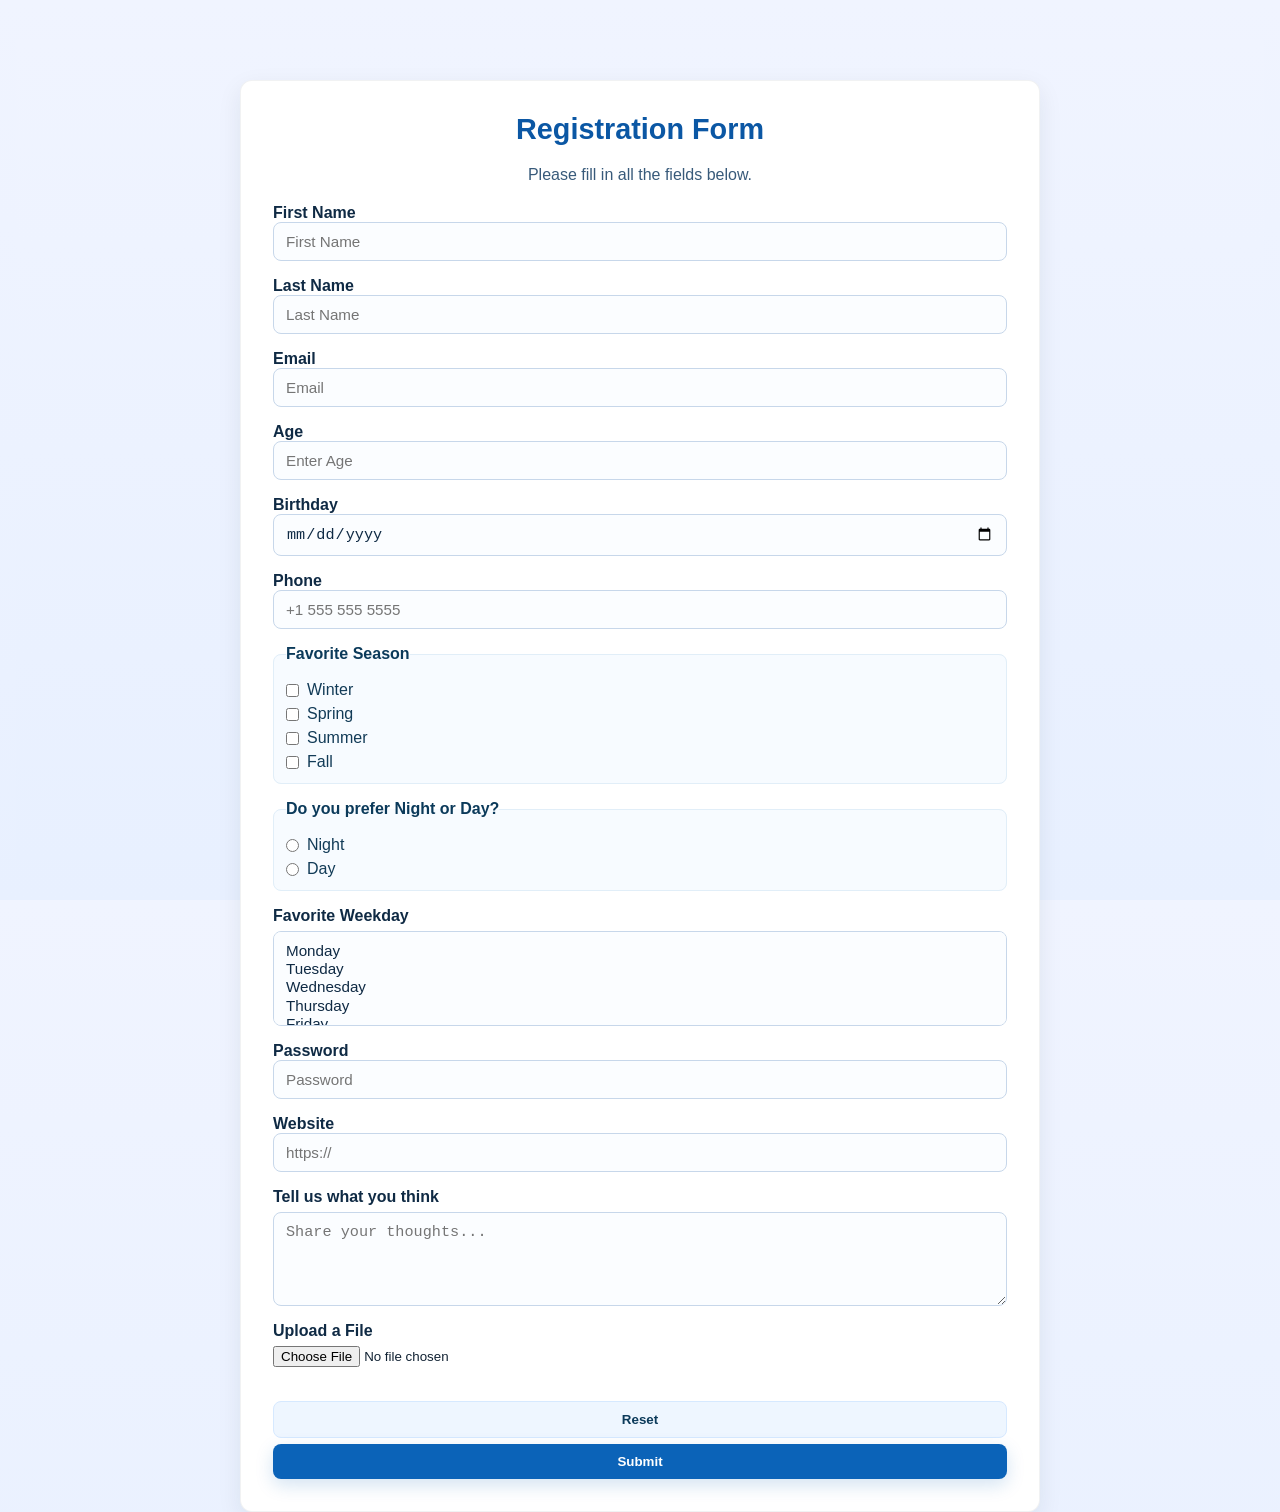
<file: index.html>
<!DOCTYPE html>
<html lang="en">
<head>
  <meta charset="UTF-8">
  <meta name="viewport" content="width=device-width, initial-scale=1.0">
  <title>HTML Form with CSS</title>
  <link rel="stylesheet" href="styles.css">
</head>
<body>
  <main class="container">
    <h1>Registration Form</h1>
    <p>Please fill in all the fields below.</p>

    <form action="results.html" method="GET" enctype="multipart/form-data">
      <!-- First Name -->
      <div class="row">
        <label>First Name
          <input type="text" name="fname" id="fname" placeholder="First Name" required>
        </label>
      </div>

      <!-- Last Name -->
      <div class="row">
        <label>Last Name
          <input type="text" name="lname" id="lname" placeholder="Last Name" required>
        </label>
      </div>

      <!-- Email -->
      <div class="row">
        <label>Email
          <input type="email" name="email" id="email" placeholder="Email" required>
        </label>
      </div>

      <!-- Age -->
      <div class="row">
        <label>Age
          <input type="number" name="age" id="age" min="18" max="130" step="1" placeholder="Enter Age" required>
        </label>
      </div>

      <!-- Birthday -->
      <div class="row">
        <label>Birthday
          <input type="date" name="birthday" id="birthday" required>
        </label>
      </div>

      <!-- Phone -->
      <div class="row">
        <label>Phone
          <input type="tel" name="phone" id="phone" placeholder="+1 555 555 5555">
        </label>
      </div>

      <!-- Favorite Season -->
      <fieldset class="row">
        <legend>Favorite Season</legend>
        <label><input type="checkbox" name="winter"> Winter</label>
        <label><input type="checkbox" name="spring"> Spring</label>
        <label><input type="checkbox" name="summer"> Summer</label>
        <label><input type="checkbox" name="fall"> Fall</label>
      </fieldset>

      <!-- Night or Day -->
      <fieldset class="row">
        <legend>Do you prefer Night or Day?</legend>
        <label><input type="radio" name="preference" value="Night"> Night</label>
        <label><input type="radio" name="preference" value="Day"> Day</label>
      </fieldset>

      <!-- Favorite Weekday -->
      <div class="row">
        <label for="faveDay">Favorite Weekday</label>
        <select name="faveDay" id="faveDay" multiple>
          <option value="Monday">Monday</option>
          <option value="Tuesday">Tuesday</option>
          <option value="Wednesday">Wednesday</option>
          <option value="Thursday">Thursday</option>
          <option value="Friday">Friday</option>
          <option value="Saturday">Saturday</option>
          <option value="Sunday">Sunday</option>
        </select>
      </div>

      <!-- Password -->
      <div class="row">
        <label>Password
          <input type="password" name="password" id="password" placeholder="Password" required>
        </label>
      </div>

      <!-- Website -->
      <div class="row">
        <label>Website
          <input type="url" name="website" id="website" placeholder="https://">
        </label>
      </div>

      <!-- Opinion -->
      <div class="row">
        <label for="opinion">Tell us what you think</label>
        <textarea name="opinion" id="opinion" rows="4" placeholder="Share your thoughts..."></textarea>
      </div>

      <div class="row">
        <label for="fileUpload">Upload a File</label>
        <input type="file" name="fileUpload" id="fileUpload">
      </div>

      <!-- Hidden Field -->
      <input type="hidden" name="sessionId" value="secretRandomSessionValue">

      <!-- Buttons -->
      <div class="row buttons">
        <button type="reset">Reset</button>
        <button type="submit">Submit</button>
      </div>
    </form>
  </main>
</body>
</html>
</file>
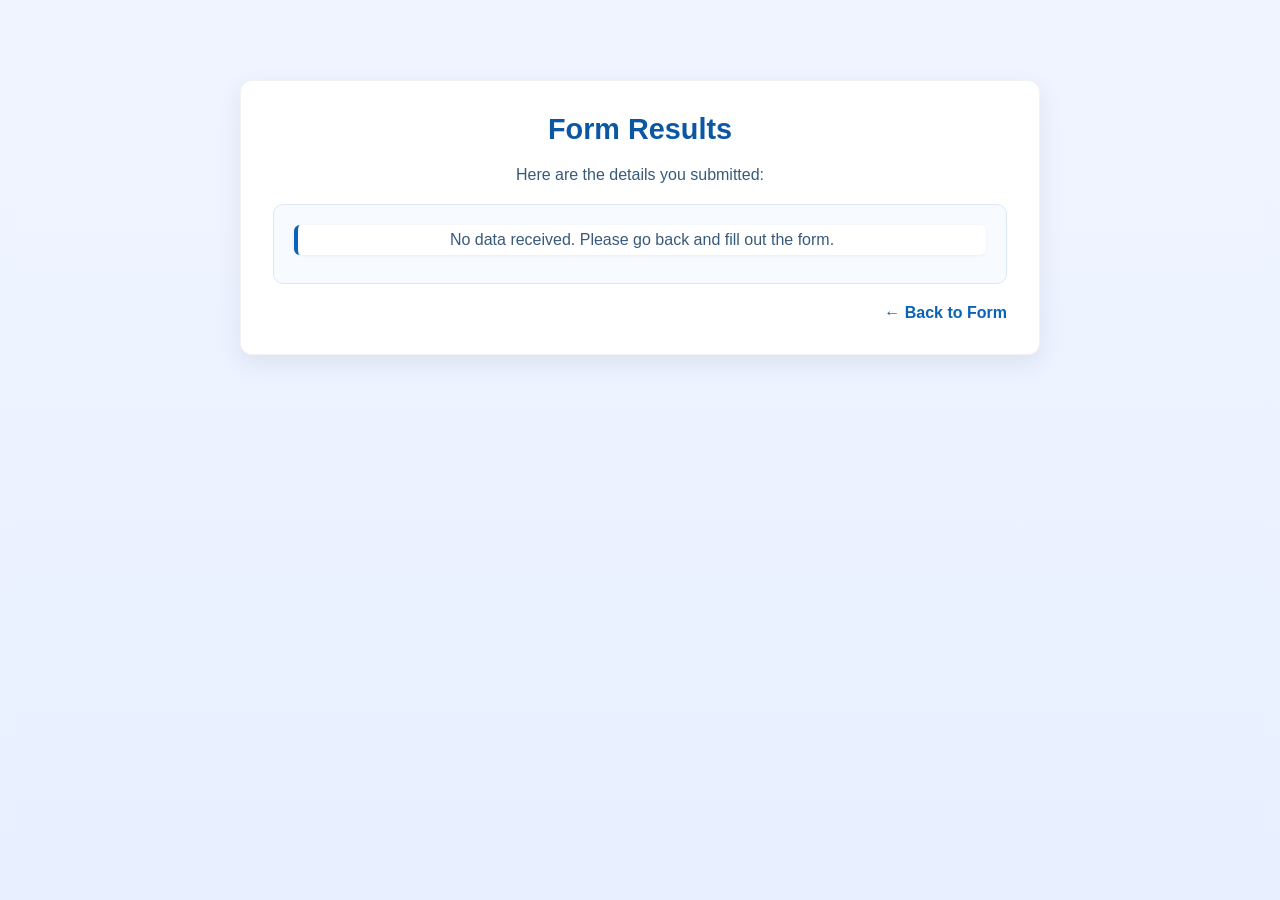
<file: results.html>
<!DOCTYPE html>
<html lang="en">
<head>
  <meta charset="UTF-8">
  <meta name="viewport" content="width=device-width, initial-scale=1.0">
  <title>Form Results</title>
  <link rel="stylesheet" href="styles.css">
</head>
<body>
  <main class="container">
    <h1>Form Results</h1>
    <p class="lead">Here are the details you submitted:</p>

    <div id="results" class="results-box"></div>

    <div class="buttons">
      <a href="index.html" class="btn secondary">← Back to Form</a>
    </div>
  </main>

  <script>
    const resultsList = document.getElementById('results');
    const params = new URLSearchParams(window.location.search);

    if (params.toString().length === 0) {
      resultsList.innerHTML = "<p>No data received. Please go back and fill out the form.</p>";
    } else {
      const ul = document.createElement('ul');
      ul.style.listStyle = "none";
      ul.style.padding = "0";

      params.forEach((value, key) => {
        const li = document.createElement('li');
        li.innerHTML = `<strong>${key}:</strong> ${value}`;
        li.style.padding = "6px 0";
        li.style.borderBottom = "1px solid #e1eef8";
        ul.appendChild(li);
      });

      resultsList.appendChild(ul);
    }
  </script>
</body>
</html>
</file>
<file: styles.css>
/* === RESET & BASE === */
* {
  box-sizing: border-box;
  margin: 0;
  padding: 0;
}

html, body {
  height: 100%;
  font-family: "Segoe UI", Roboto, Arial, sans-serif;
  background: linear-gradient(180deg, #f0f4ff 0%, #e8f0ff 100%);
  color: #112233;
  -webkit-font-smoothing: antialiased;
  padding: 40px 16px;
}

/* === CONTAINER === */
.container {
  max-width: 800px;
  background: #fff;
  margin: 0 auto;
  padding: 32px;
  border-radius: 12px;
  box-shadow: 0 8px 25px rgba(17, 34, 51, 0.08);
  border: 1px solid rgba(17, 34, 51, 0.06);
}

/* === HEADINGS === */
h1 {
  text-align: center;
  font-size: 1.8rem;
  color: #0b57a4;
  margin-bottom: 20px;
}

p {
  color: #385a7a;
  text-align: center;
  margin-bottom: 20px;
}

/* === FORM STYLING === */
form {
  display: flex;
  flex-direction: column;
  gap: 16px;
}

form .row,
fieldset {
  display: flex;
  flex-direction: column;
  gap: 6px;
}

label {
  font-weight: 600;
  color: #0f2a44;
}

/* === INPUTS / SELECT / TEXTAREA === */
input[type="text"],
input[type="email"],
input[type="password"],
input[type="tel"],
input[type="url"],
input[type="number"],
input[type="date"],
input[type="color"],
select,
textarea {
  width: 100%;
  padding: 10px 12px;
  border: 1px solid #c7d7ea;
  border-radius: 8px;
  background: #fbfdff;
  font-size: 0.95rem;
  color: #0f2a44;
}

textarea {
  resize: vertical;
  min-height: 80px;
}

/* === FIELDSETS === */
fieldset {
  border: 1px solid #e1eef8;
  border-radius: 8px;
  padding: 12px;
  background: #f7fbff;
}

legend {
  font-weight: 700;
  color: #0b3a5a;
  margin-bottom: 6px;
}

fieldset label {
  display: inline-flex;
  align-items: center;
  gap: 8px;
  color: #123b57;
  font-weight: 500;
}

/* === BUTTONS === */
.buttons {
  display: flex;
  justify-content: flex-end;
  gap: 10px;
  margin-top: 18px;
}

button {
  padding: 10px 18px;
  border-radius: 8px;
  border: none;
  font-weight: 700;
  cursor: pointer;
  transition: background 0.2s ease, transform 0.1s ease;
}

button[type="submit"] {
  background: #0b63b8;
  color: white;
  box-shadow: 0 6px 18px rgba(11, 99, 184, 0.18);
}

button[type="reset"] {
  background: #eef6ff;
  color: #0b3a5a;
  border: 1px solid #d6e9ff;
}

button:hover {
  transform: translateY(-2px);
  opacity: 0.95;
}

/* === LINKS === */
a {
  color: #0b63b8;
  font-weight: 600;
  text-decoration: none;
}

a:hover {
  text-decoration: underline;
}

/* === RESULTS PAGE === */
#results {
  background: #f7fbff;
  padding: 20px;
  border-radius: 10px;
  border: 1px solid #dce9f5;
  margin-bottom: 20px;
  color: #0f2a44;
}

#results p {
  margin-bottom: 8px;
  padding: 6px 10px;
  border-radius: 6px;
  background: #ffffff;
  box-shadow: 0 1px 3px rgba(17,34,51,0.06);
  border-left: 4px solid #0b63b8;
}

/* === RESPONSIVE === */
@media (max-width: 720px) {
  .container {
    padding: 20px;
  }

  button {
    width: 100%;
  }

  .buttons {
    flex-direction: column;
    align-items: stretch;
  }
}
</file>
